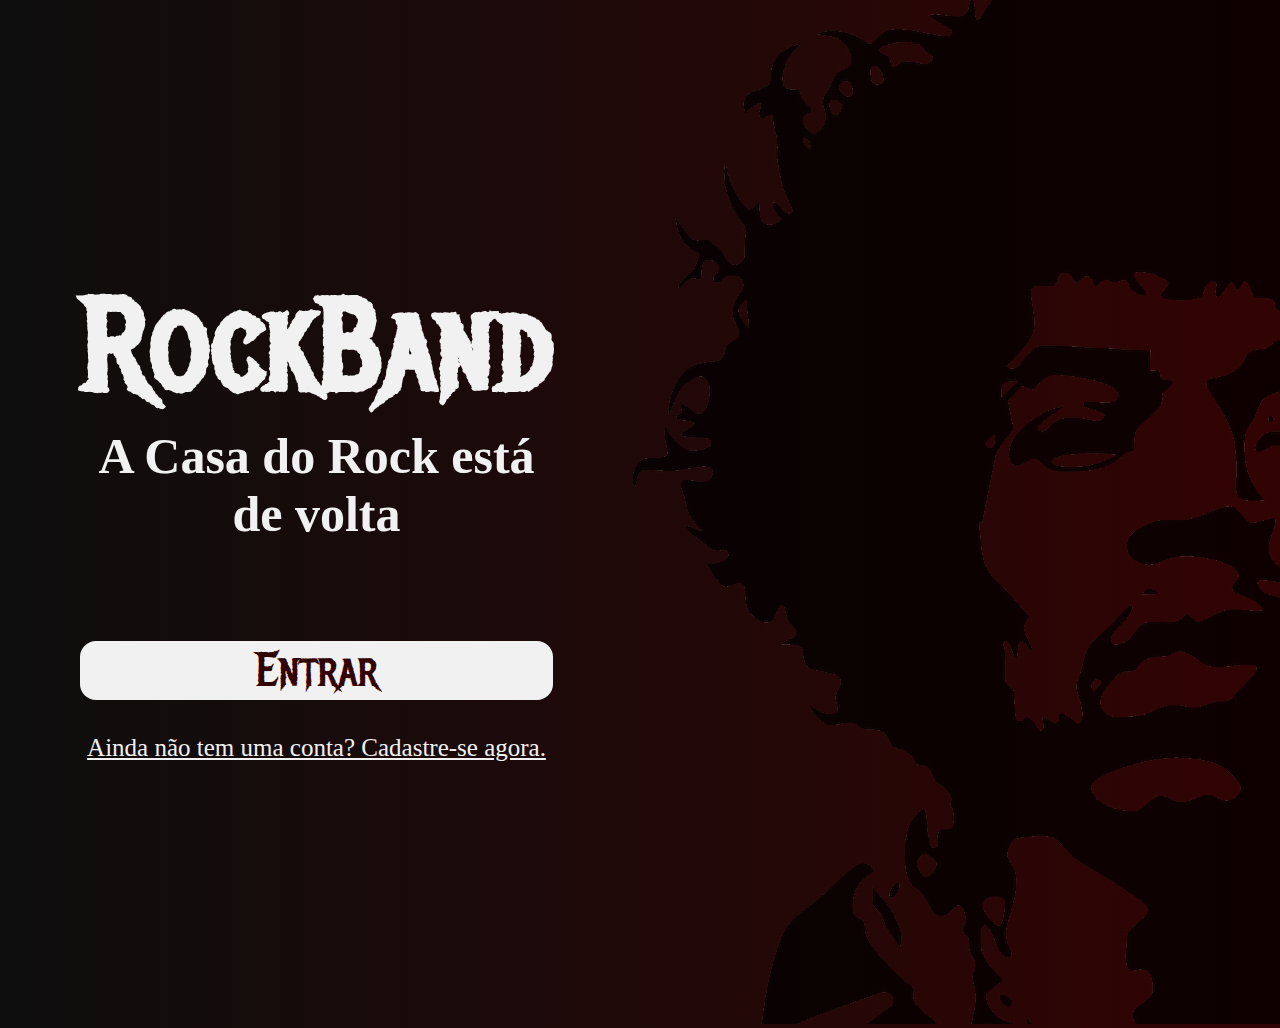
<file: index.html>
<!DOCTYPE html>
<html lang="PT-BR">

<head>
  <meta charset="UTF-8">
  <meta http-equiv="X-UA-Compatible"
        content="IE=edge">
  <meta name="viewport"
        content="width=device-width, initial-scale=1.0">
  <link rel="stylesheet"
        href="src/css/inicio.css">
  <link rel="stylesheet" href="src/css/reset.css">
  <title>ROCKBAND</title>
</head>

<body>
    <main>
      <div class="login-container">
          <h1>RockBand</h1>
          <h2>A Casa do Rock está de volta</h2>
          <a href="./src/html/login.html" id="btn-login">Entrar</a>
          <a id="btn-cadastrar" href="./src/html/cadastro.html">Ainda não tem uma conta? Cadastre-se agora.</a>
        </div>
        <div>
          <img src="src/img/musician-g6d196b4a5_1280 1.png"
               alt="">
        </div>
    </main>
    </div>
  </body>
  <footer>

  </footer>
</body>

</html>
</file>
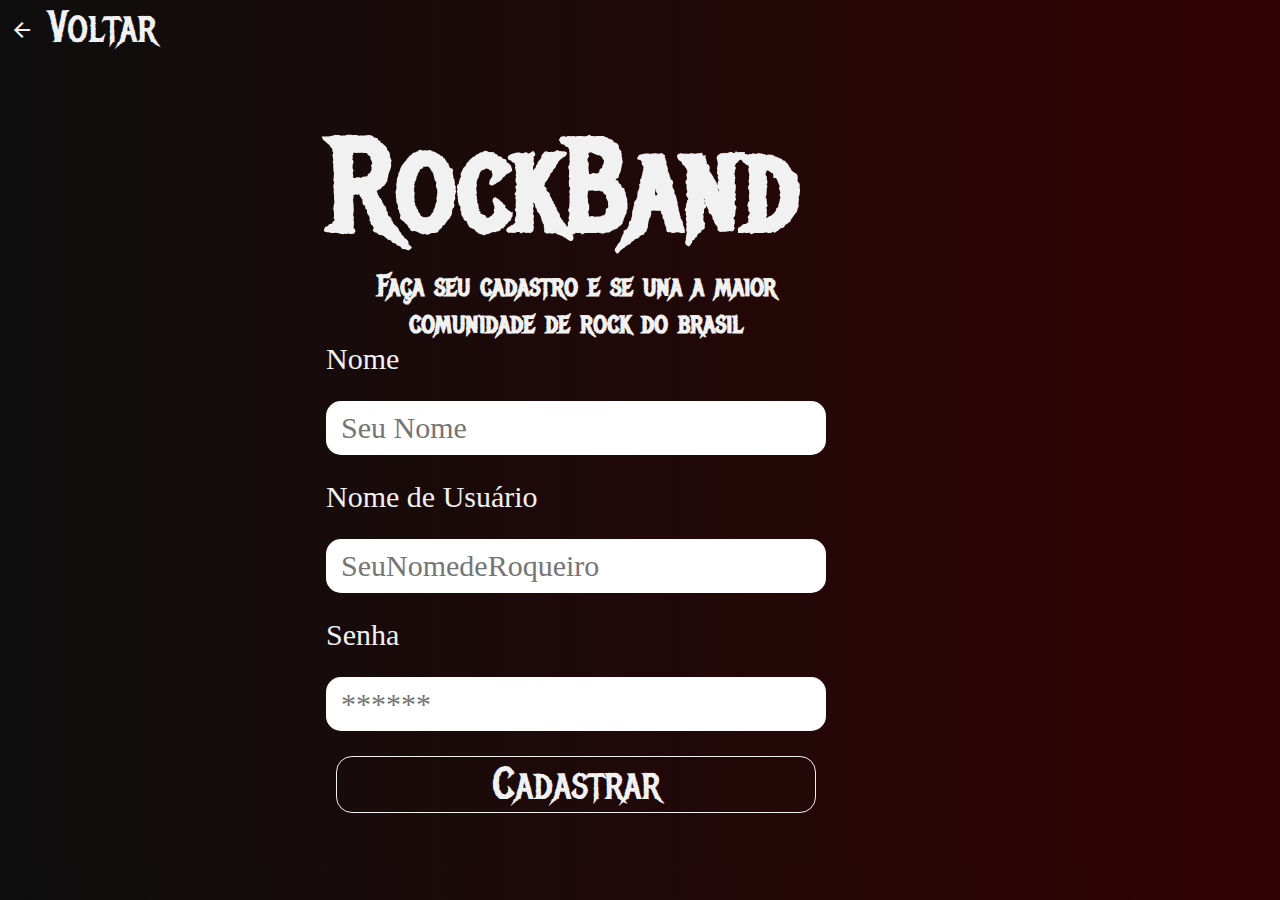
<file: src/html/cadastro.html>
<!DOCTYPE html>
<html lang="PT-BR">
<head>
  <meta charset="UTF-8">
  <meta http-equiv="X-UA-Compatible" content="IE=edge">
  <meta name="viewport" content="width=device-width, initial-scale=1.0">
  <link rel="stylesheet" href="../css/reset.css">
  <link rel="stylesheet" href="../css/cadastro.css">
  <link rel="stylesheet" href="https://fonts.googleapis.com/css2?family=Material+Symbols+Outlined:opsz,wght,FILL,GRAD@48,400,0,0" />
  <title>Cadastre-se</title>
</head>
<body>
    <a href="../../index.html" class="voltar">
        <span class="material-symbols-outlined">
            arrow_back
            </span>
            Voltar
    </a>
    <main>
      <div class="container">
          <h1>RockBand</h1>
          <h2>Faça seu cadastro e se una a maior comunidade de rock do brasil</h2>
          <label for="nome">Nome</label>
          <input type="text" id="nome" placeholder="Seu Nome">
          <label for="usuario">Nome de Usuário</label>
          <input type="text"
                     name="usuario"
                     id="usuario"
                     placeholder="SeuNomedeRoqueiro">
          <label for="senha">Senha</label>
          <input type="password"
                     name="senha"
                     id="senha"
                     placeholder="******">
              <a href="../html/error.html" id="btn">Cadastrar</a>
      </div>

  </main>
</body>
</html>
</file>
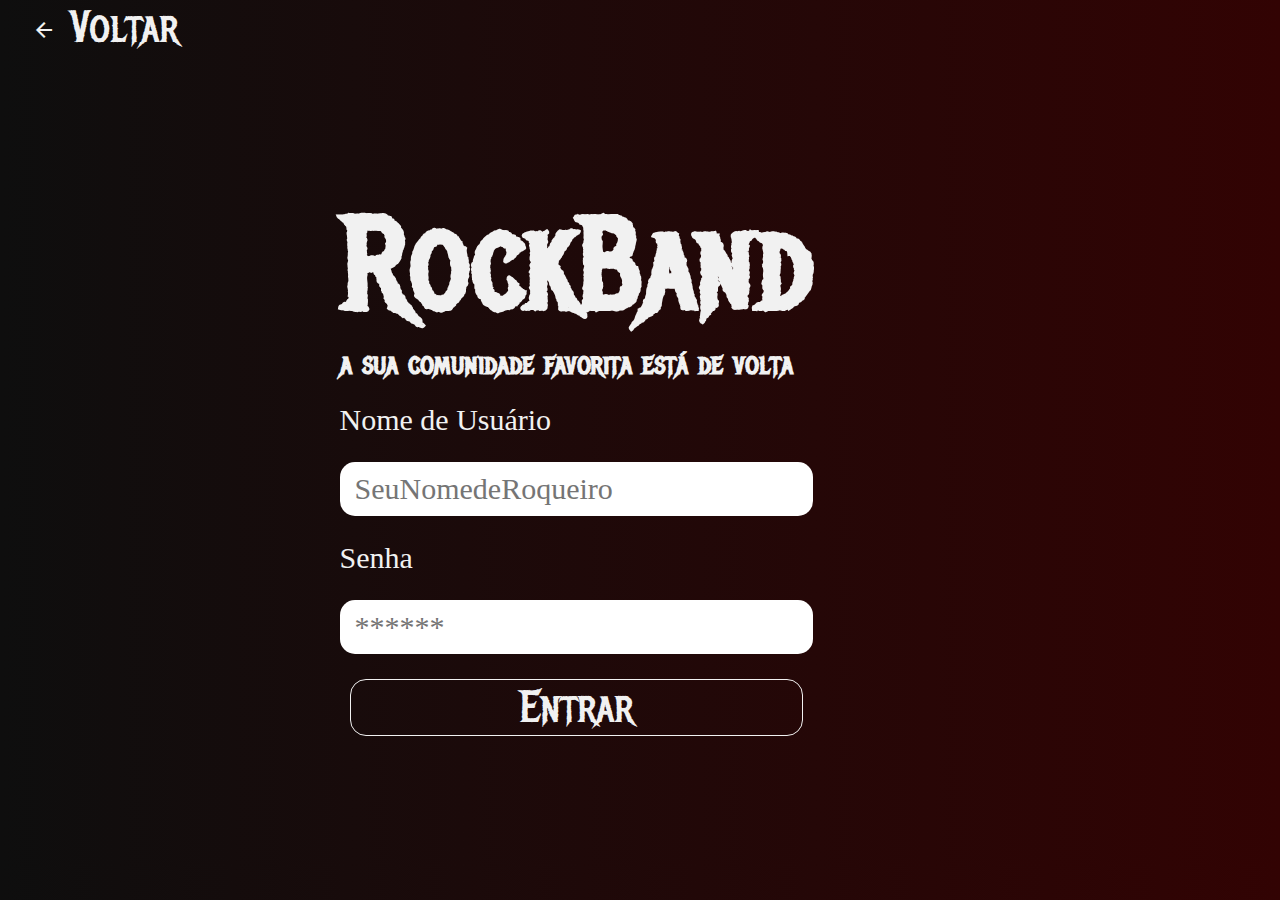
<file: src/html/login.html>
<!DOCTYPE html>
<html lang="PT-BR">

<head>
    <meta charset="UTF-8">
    <meta http-equiv="X-UA-Compatible"
          content="IE=edge">
    <meta name="viewport"
          content="width=device-width, initial-scale=1.0">
    <link rel="stylesheet"
          href="../css/reset.css">
    <link rel="stylesheet"
          href="../css/login.css">
    <link rel="stylesheet" href="https://fonts.googleapis.com/css2?family=Material+Symbols+Outlined:opsz,wght,FILL,GRAD@48,400,0,0"/>
    <title>Login - RockBand</title>
</head>

<body>
    <a href="../../index.html" class="voltar">
        <span class="material-symbols-outlined">
            arrow_back
            </span>
            Voltar
    </a>
    <main>
        <div class="container">
            <h1>RockBand</h1>
            <h2>a sua comunidade favorita está de volta</h2>
            <label for="usuario">Nome de Usuário</label>
            <input type="text"
                       name="usuario"
                       id="usuario"
                       placeholder="SeuNomedeRoqueiro">
            <label for="senha">Senha</label>
            <input type="password"
                       name="senha"
                       id="senha"
                       placeholder="******">
                <a href="../html/error.html">Entrar</a>
        </div>

    </main>
</body>

</html>
</file>
<file: src/css/inicio.css>
main{
  display: flex;
  justify-content: space-between;
  align-items: center;

}
.login-container{
  display: flex;
  flex-direction: column;
  justify-content: center;
  text-align: center;
  font-family: 'Metal Mania', cursive;
  margin: 0 80px;
}
.login-container h1{
  font-size: 130px;
}
.login-container h2{
  font-family: 'Maiden Orange',cursive;
  font-weight: 800;
  font-size: 50px;
  padding-bottom: 50px;
}
#btn-login{
  background: #f1f1f1;
  text-align: center;
  border-radius: 16px;
  color:#320303;
  ;
  font-size: 3em;
  margin: 48px 0 24px ;
  
}
#btn-cadastrar{
  color: #f1f1f1;
  padding-top: 10px;
  text-decoration: underline;
  font-family: 'Maiden Orange';
  font-size: 25px;


}
.login-container p{
  font-size: 24px;
  font-family: 'Maiden Orange';
  padding-top: 10px;
}

.img-container{
  width: 875px;
  height: 1024px;
}
</file>
<file: src/css/cadastro.css>
main{
    width: 90vw;
    height: 90vh;
    display: flex;
    justify-content: center;
    align-items: center;
    }
    .container{
        width: 500px;
        margin: 0 auto;
    
        display: flex;
        flex-direction: column;
    }
    h1, h2, a {
        font-family: 'Metal Mania';
    }
    h1{
        font-size: 130px;
    }
    h2{
        font-size: 30px;
        text-align: center;
    }
    label, input{
        font-family: 'Maiden Orange';
        font-size: 30px;
        font-weight: 500;
        margin-bottom: 25px;
    }
    input{
        border-radius: 15px;
        border: none;
        outline: none;
        padding: 10px 15px;
    }
    
    #btn, a{
        text-align: center;
        border-radius: 16px;
        color:#f1f1f1;
        font-size: 45px;
        margin: 0 10px ;
        border: 1px solid #f1f1f1;
    }
    #btn:hover{
        background: #f1f1f1;
        color: #323232;
        transition: 1s ease-in;
    }
    .voltar{
        border: none;
    }
</file>
<file: src/css/login.css>
main{
width: 90vw;
height: 90vh;
display: flex;
justify-content: center;
align-items: center;
}
.container{
    margin: 0 auto;
    display: flex;
    flex-direction: column;
}
h1, h2, a {
    font-family: 'Metal Mania';
}
h1{
    font-size: 130px;
}
h2{
    font-size: 30px;
    padding-bottom: 20px;
}
label, input{
    font-family: 'Maiden Orange';
    font-size: 30px;
    font-weight: 500;
    margin-bottom: 25px;
}
input{
    border-radius: 15px;
    border: none;
    outline: none;
    padding: 10px 15px;
    
}

a{
    text-align: center;
    border-radius: 16px;
    color:#f1f1f1;
    font-size: 45px;
    margin: 0 10px ;
    border: 1px solid #f1f1f1;
}
.voltar{
    border: none;
    margin: 32px;
}
</file>
